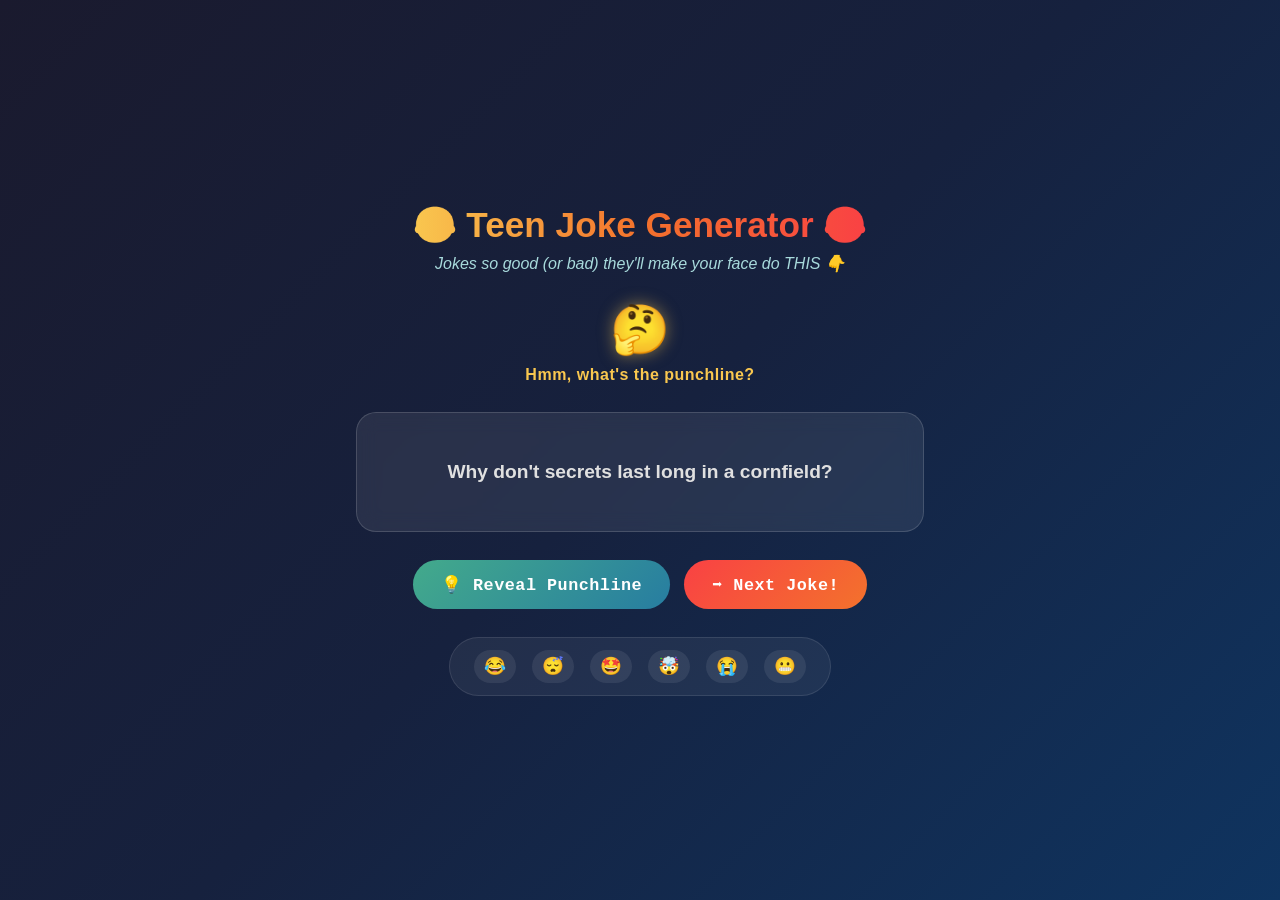
<file: index.html>
<!doctype html>
<html lang="en">
<head>
  <meta charset="utf-8">
  <meta name="viewport" content="width=device-width, initial-scale=1">
  <title>😂 Teen Joke Generator 😂</title>
  <link rel="stylesheet" href="styles.css">
  <!-- PWA related meta and link -->
  <link rel="manifest" href="manifest.json">
  <meta name="theme-color" content="#16213e">
</head>
<body>
  <main>
    <header>
      <h1>😂 Teen Joke Generator 😂</h1>
      <p class="subtitle">Jokes so good (or bad) they'll make your face do THIS 👇</p>
    </header>

    <section class="emoji-stage">
      <div class="emoji-face" id="emojiFace">🤔</div>
      <div class="emoji-label" id="emojiLabel">Ready for a joke?</div>
    </section>

    <section class="joke-box" id="jokeBox">
      <p class="joke-setup" id="jokeSetup">Press the button to get a joke!</p>
      <p class="joke-punchline hidden" id="jokePunchline"></p>
    </section>

    <div class="button-group">
      <button class="btn btn-reveal" id="punchlineBtn" disabled>💡 Reveal Punchline</button>
      <button class="btn btn-next" id="nextJokeBtn">➡️ Get a Joke!</button>
    </div>

    <section class="reaction-row" id="reactionRow">
      <span title="LOL!">😂</span>
      <span title="Groaner!">😴</span>
      <span title="That's fire!">🤩</span>
      <span title="Mind blown!">🤯</span>
      <span title="So bad...">😭</span>
      <span title="Cringe!">😬</span>
    </section>
  </main>
  <script src="app.js"></script>
  <!-- Service Worker Registration -->
  <script>
    if ('serviceWorker' in navigator) {
      window.addEventListener('load', () => {
        navigator.serviceWorker.register('/sw.js')
          .then(registration => {
            console.log('Service Worker registered! Scope:', registration.scope);
          })
          .catch(err => {
            console.log('Service Worker registration failed:', err);
          });
      });
    }
  </script>
</body>
</html>
</file>
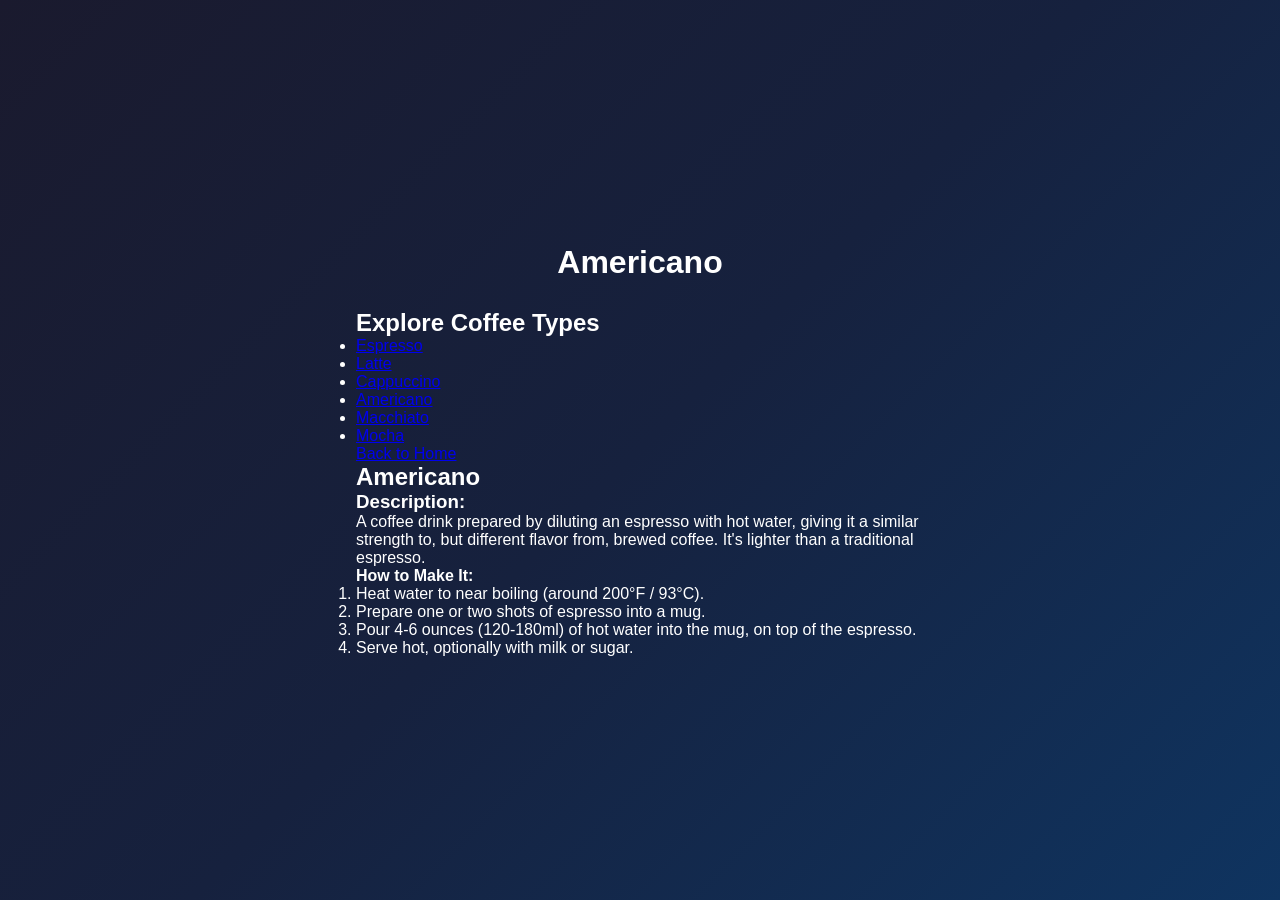
<file: americano.html>
<!doctype html>
<html lang="en">
<head>
  <meta charset="utf-8">
  <meta name="viewport" content="width=device-width, initial-scale=1">
  <title>Americano Recipe</title>
  <link rel="stylesheet" href="styles.css">
</head>
<body>
  <main>
    <h1>Americano</h1>
    <div class="content-wrapper">
      <div id="coffee-list">
        <h2>Explore Coffee Types</h2>
        <ul id="coffee-names">
          <li><a href="espresso.html">Espresso</a></li>
          <li><a href="latte.html">Latte</a></li>
          <li><a href="cappuccino.html">Cappuccino</a></li>
          <li><a href="americano.html">Americano</a></li>
          <li><a href="macchiato.html">Macchiato</a></li>
          <li><a href="mocha.html">Mocha</a></li>
        </ul>
        <a href="index.html" class="back-link">Back to Home</a>
      </div>
      <div class="coffee-detail-content">
        <h2>Americano</h2>
        <h3>Description:</h3>
        <p>A coffee drink prepared by diluting an espresso with hot water, giving it a similar strength to, but different flavor from, brewed coffee. It's lighter than a traditional espresso.</p>
        <h4>How to Make It:</h4>
        <ol>
          <li>Heat water to near boiling (around 200°F / 93°C).</li>
          <li>Prepare one or two shots of espresso into a mug.</li>
          <li>Pour 4-6 ounces (120-180ml) of hot water into the mug, on top of the espresso.</li>
          <li>Serve hot, optionally with milk or sugar.</li>
        </ol>
      </div>
    </div>
  </main>
  <script src="highlight-active.js"></script>
</body>
</html>
</file>
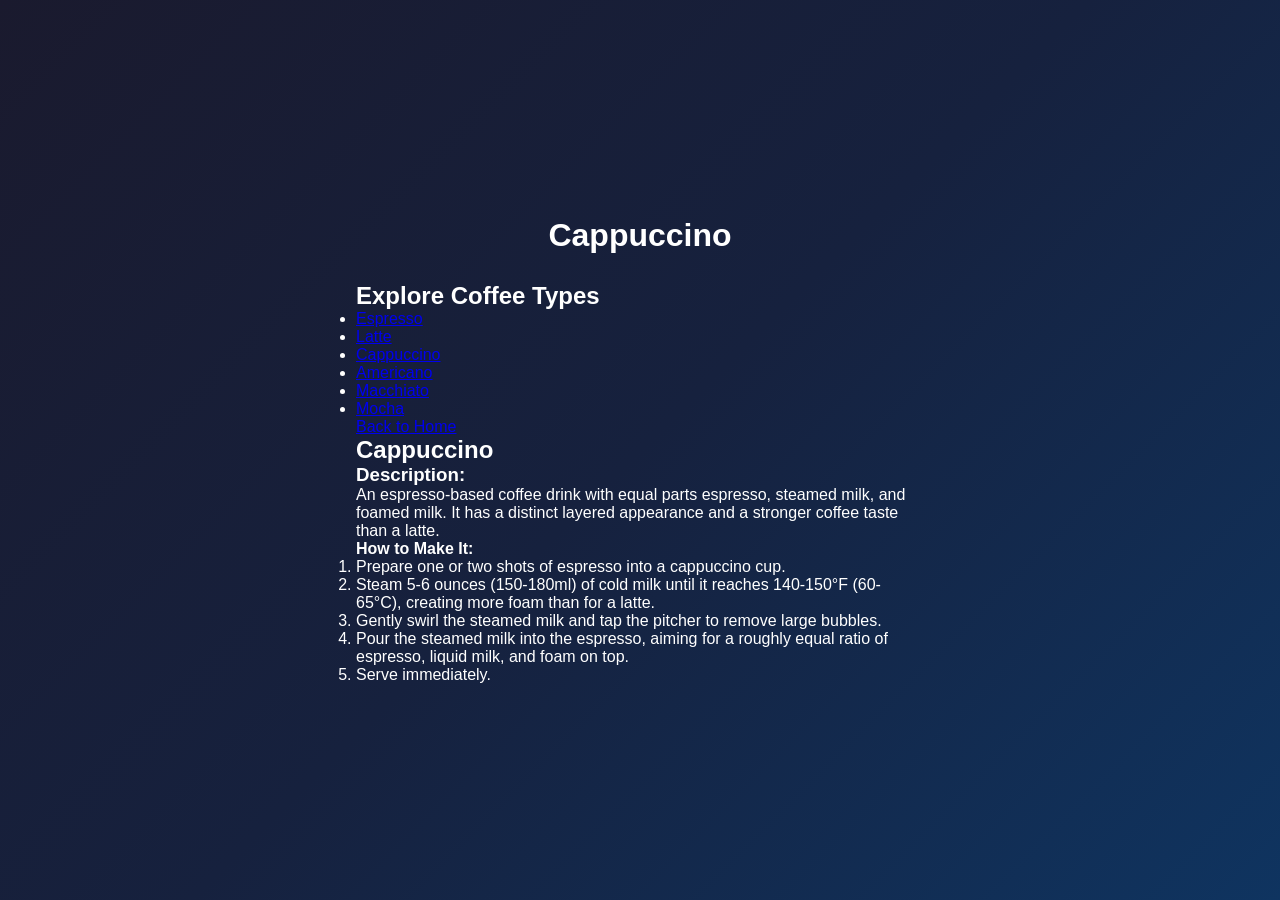
<file: cappuccino.html>
<!doctype html>
<html lang="en">
<head>
  <meta charset="utf-8">
  <meta name="viewport" content="width=device-width, initial-scale=1">
  <title>Cappuccino Recipe</title>
  <link rel="stylesheet" href="styles.css">
</head>
<body>
  <main>
    <h1>Cappuccino</h1>
    <div class="content-wrapper">
      <div id="coffee-list">
        <h2>Explore Coffee Types</h2>
        <ul id="coffee-names">
          <li><a href="espresso.html">Espresso</a></li>
          <li><a href="latte.html">Latte</a></li>
          <li><a href="cappuccino.html">Cappuccino</a></li>
          <li><a href="americano.html">Americano</a></li>
          <li><a href="macchiato.html">Macchiato</a></li>
          <li><a href="mocha.html">Mocha</a></li>
        </ul>
        <a href="index.html" class="back-link">Back to Home</a>
      </div>
      <div class="coffee-detail-content">
        <h2>Cappuccino</h2>
        <h3>Description:</h3>
        <p>An espresso-based coffee drink with equal parts espresso, steamed milk, and foamed milk. It has a distinct layered appearance and a stronger coffee taste than a latte.</p>
        <h4>How to Make It:</h4>
        <ol>
          <li>Prepare one or two shots of espresso into a cappuccino cup.</li>
          <li>Steam 5-6 ounces (150-180ml) of cold milk until it reaches 140-150°F (60-65°C), creating more foam than for a latte.</li>
          <li>Gently swirl the steamed milk and tap the pitcher to remove large bubbles.</li>
          <li>Pour the steamed milk into the espresso, aiming for a roughly equal ratio of espresso, liquid milk, and foam on top.</li>
          <li>Serve immediately.</li>
        </ol>
      </div>
    </div>
  </main>
  <script src="highlight-active.js"></script>
</body>
</html>
</file>
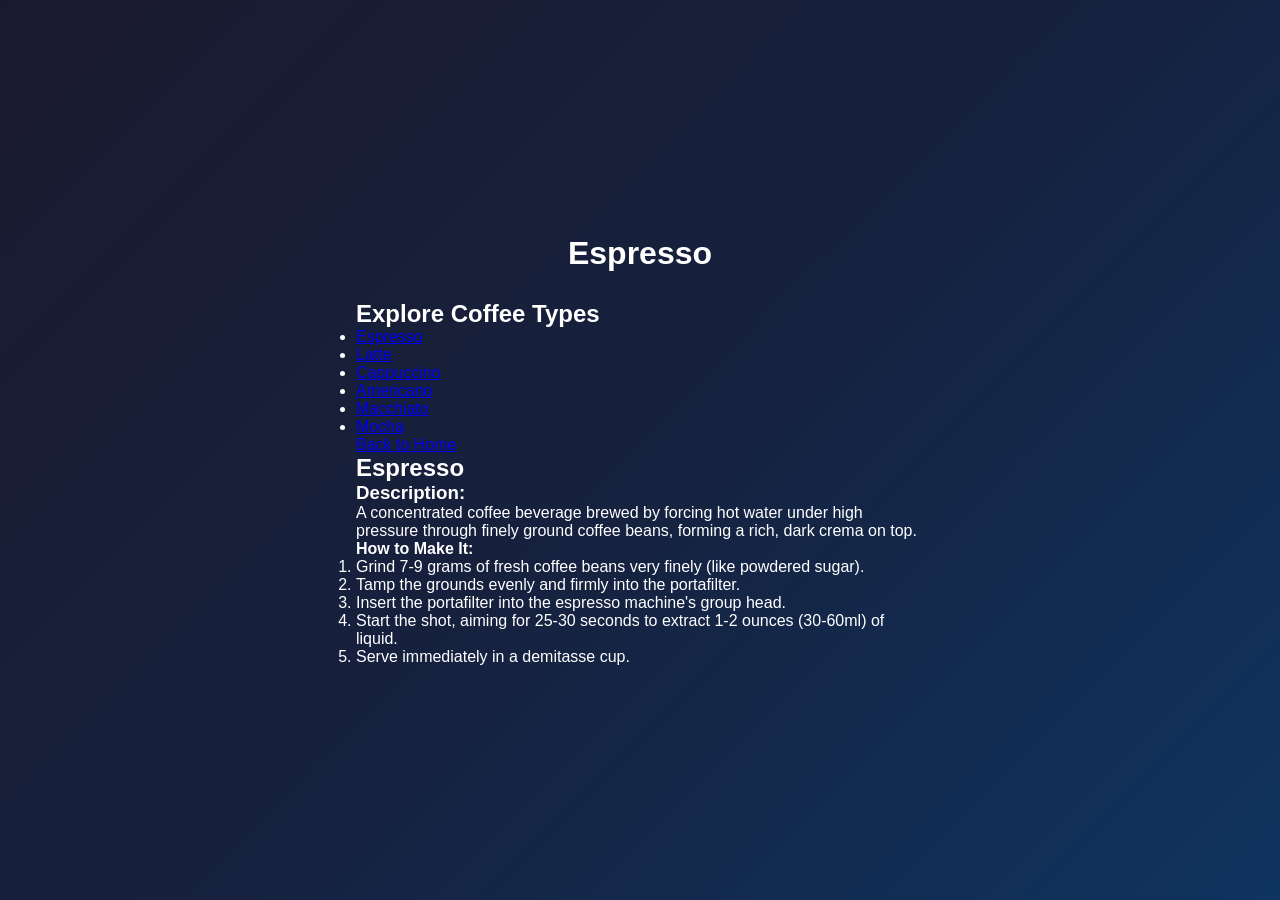
<file: espresso.html>
<!doctype html>
<html lang="en">
<head>
  <meta charset="utf-8">
  <meta name="viewport" content="width=device-width, initial-scale=1">
  <title>Espresso Recipe</title>
  <link rel="stylesheet" href="styles.css">
</head>
<body>
  <main>
    <h1>Espresso</h1>
    <div class="content-wrapper">
      <div id="coffee-list">
        <h2>Explore Coffee Types</h2>
        <ul id="coffee-names">
          <li><a href="espresso.html">Espresso</a></li>
          <li><a href="latte.html">Latte</a></li>
          <li><a href="cappuccino.html">Cappuccino</a></li>
          <li><a href="americano.html">Americano</a></li>
          <li><a href="macchiato.html">Macchiato</a></li>
          <li><a href="mocha.html">Mocha</a></li>
        </ul>
        <a href="index.html" class="back-link">Back to Home</a>
      </div>
      <div class="coffee-detail-content">
        <h2>Espresso</h2>
        <h3>Description:</h3>
        <p>A concentrated coffee beverage brewed by forcing hot water under high pressure through finely ground coffee beans, forming a rich, dark crema on top.</p>
        <h4>How to Make It:</h4>
        <ol>
          <li>Grind 7-9 grams of fresh coffee beans very finely (like powdered sugar).</li>
          <li>Tamp the grounds evenly and firmly into the portafilter.</li>
          <li>Insert the portafilter into the espresso machine's group head.</li>
          <li>Start the shot, aiming for 25-30 seconds to extract 1-2 ounces (30-60ml) of liquid.</li>
          <li>Serve immediately in a demitasse cup.</li>
        </ol>
      </div>
    </div>
  </main>
  <script src="highlight-active.js"></script>
</body>
</html>
</file>
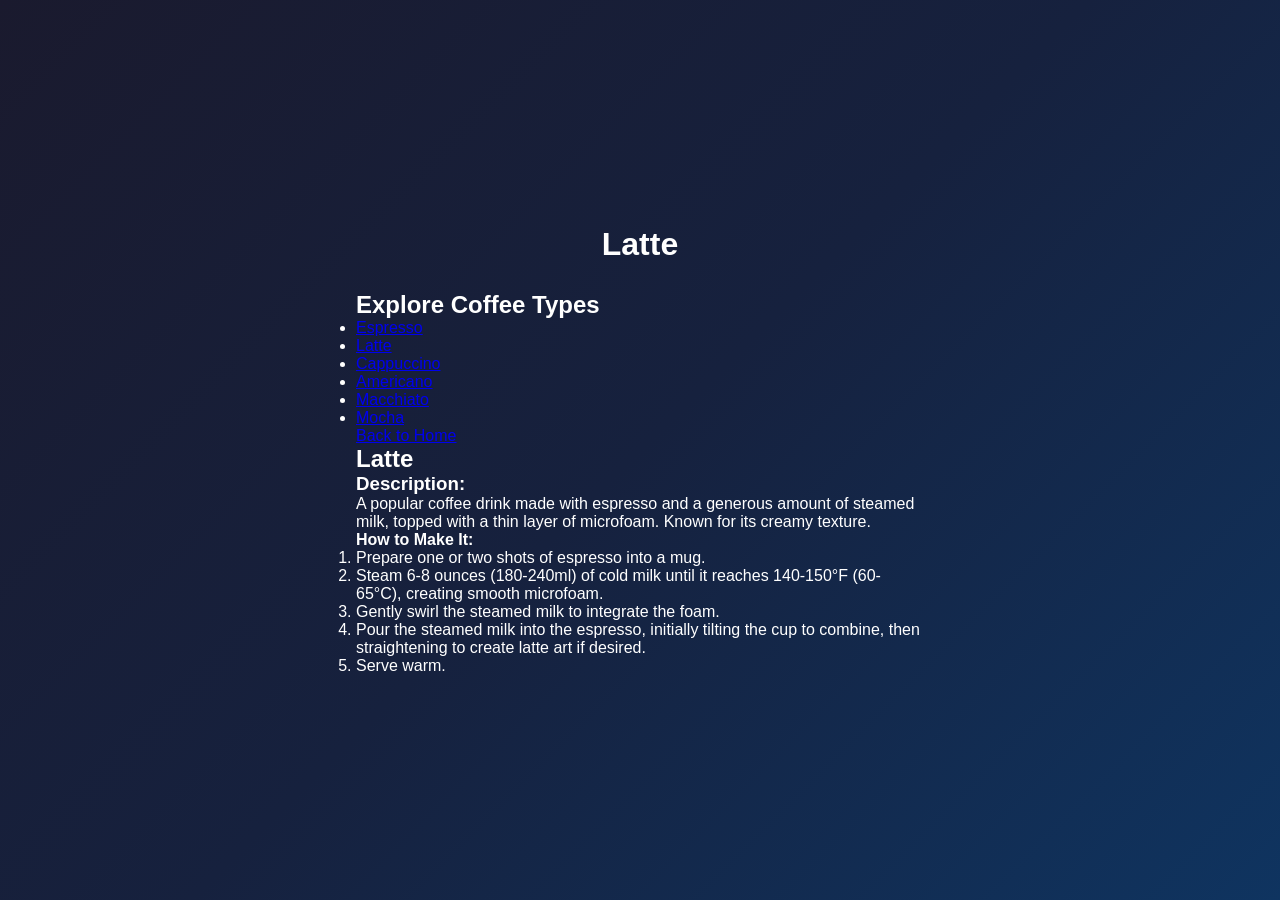
<file: latte.html>
<!doctype html>
<html lang="en">
<head>
  <meta charset="utf-8">
  <meta name="viewport" content="width=device-width, initial-scale=1">
  <title>Latte Recipe</title>
  <link rel="stylesheet" href="styles.css">
</head>
<body>
  <main>
    <h1>Latte</h1>
    <div class="content-wrapper">
      <div id="coffee-list">
        <h2>Explore Coffee Types</h2>
        <ul id="coffee-names">
          <li><a href="espresso.html">Espresso</a></li>
          <li><a href="latte.html">Latte</a></li>
          <li><a href="cappuccino.html">Cappuccino</a></li>
          <li><a href="americano.html">Americano</a></li>
          <li><a href="macchiato.html">Macchiato</a></li>
          <li><a href="mocha.html">Mocha</a></li>
        </ul>
        <a href="index.html" class="back-link">Back to Home</a>
      </div>
      <div class="coffee-detail-content">
        <h2>Latte</h2>
        <h3>Description:</h3>
        <p>A popular coffee drink made with espresso and a generous amount of steamed milk, topped with a thin layer of microfoam. Known for its creamy texture.</p>
        <h4>How to Make It:</h4>
        <ol>
          <li>Prepare one or two shots of espresso into a mug.</li>
          <li>Steam 6-8 ounces (180-240ml) of cold milk until it reaches 140-150°F (60-65°C), creating smooth microfoam.</li>
          <li>Gently swirl the steamed milk to integrate the foam.</li>
          <li>Pour the steamed milk into the espresso, initially tilting the cup to combine, then straightening to create latte art if desired.</li>
          <li>Serve warm.</li>
        </ol>
      </div>
    </div>
  </main>
  <script src="highlight-active.js"></script>
</body>
</html>
</file>
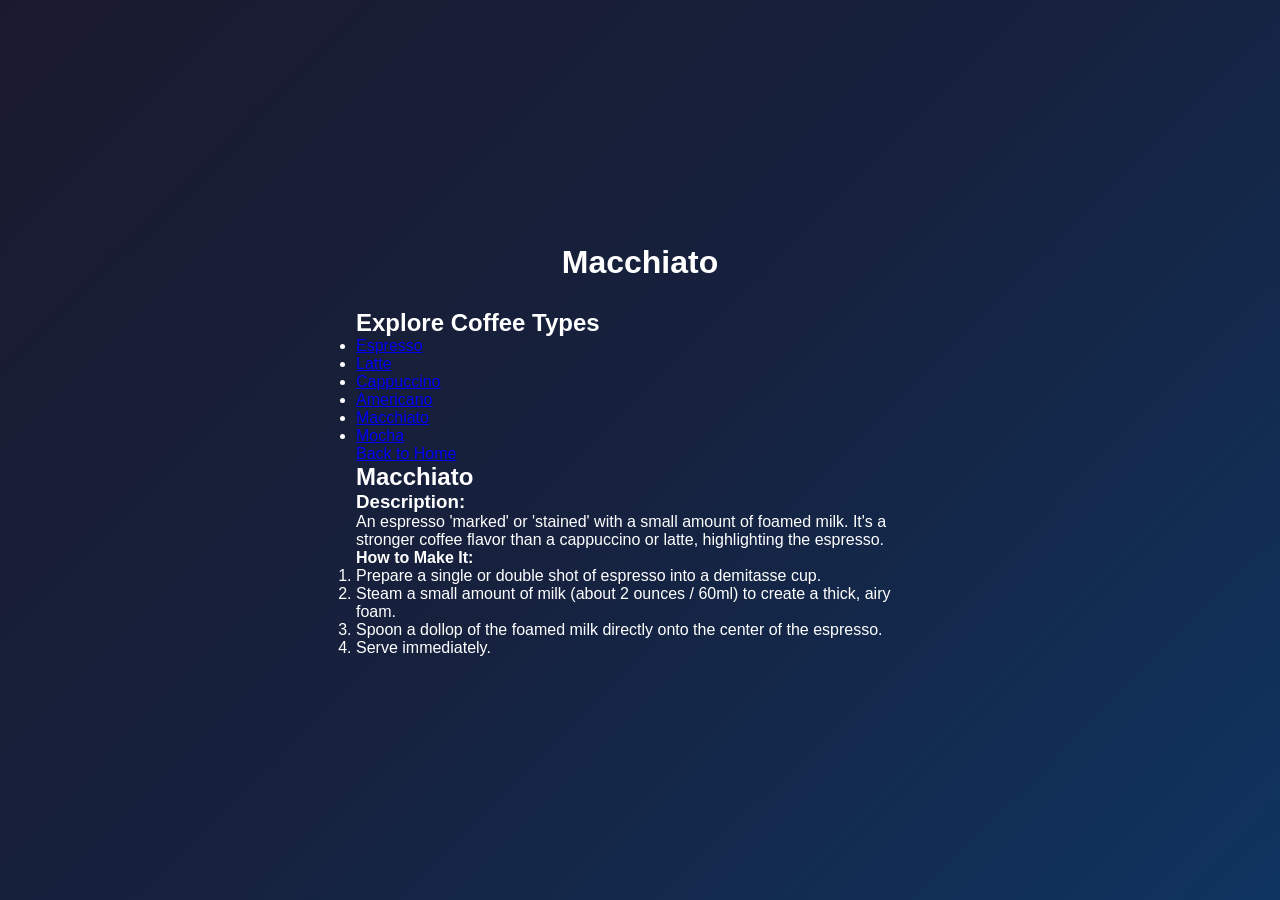
<file: macchiato.html>
<!doctype html>
<html lang="en">
<head>
  <meta charset="utf-8">
  <meta name="viewport" content="width=device-width, initial-scale=1">
  <title>Macchiato Recipe</title>
  <link rel="stylesheet" href="styles.css">
</head>
<body>
  <main>
    <h1>Macchiato</h1>
    <div class="content-wrapper">
      <div id="coffee-list">
        <h2>Explore Coffee Types</h2>
        <ul id="coffee-names">
          <li><a href="espresso.html">Espresso</a></li>
          <li><a href="latte.html">Latte</a></li>
          <li><a href="cappuccino.html">Cappuccino</a></li>
          <li><a href="americano.html">Americano</a></li>
          <li><a href="macchiato.html">Macchiato</a></li>
          <li><a href="mocha.html">Mocha</a></li>
        </ul>
        <a href="index.html" class="back-link">Back to Home</a>
      </div>
      <div class="coffee-detail-content">
        <h2>Macchiato</h2>
        <h3>Description:</h3>
        <p>An espresso 'marked' or 'stained' with a small amount of foamed milk. It's a stronger coffee flavor than a cappuccino or latte, highlighting the espresso.</p>
        <h4>How to Make It:</h4>
        <ol>
          <li>Prepare a single or double shot of espresso into a demitasse cup.</li>
          <li>Steam a small amount of milk (about 2 ounces / 60ml) to create a thick, airy foam.</li>
          <li>Spoon a dollop of the foamed milk directly onto the center of the espresso.</li>
          <li>Serve immediately.</li>
        </ol>
      </div>
    </div>
  </main>
  <script src="highlight-active.js"></script>
</body>
</html>
</file>
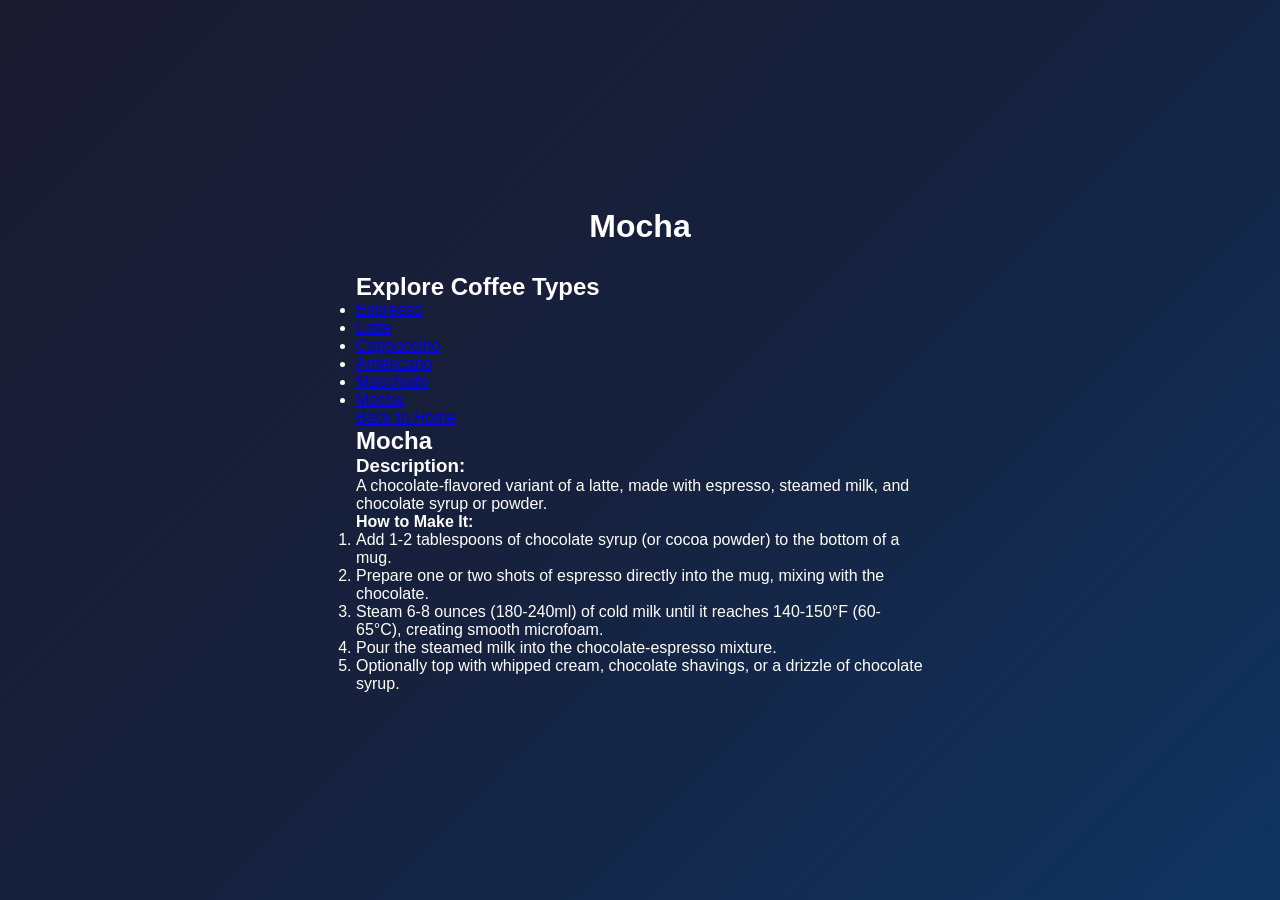
<file: mocha.html>
<!doctype html>
<html lang="en">
<head>
  <meta charset="utf-8">
  <meta name="viewport" content="width=device-width, initial-scale=1">
  <title>Mocha Recipe</title>
  <link rel="stylesheet" href="styles.css">
</head>
<body>
  <main>
    <h1>Mocha</h1>
    <div class="content-wrapper">
      <div id="coffee-list">
        <h2>Explore Coffee Types</h2>
        <ul id="coffee-names">
          <li><a href="espresso.html">Espresso</a></li>
          <li><a href="latte.html">Latte</a></li>
          <li><a href="cappuccino.html">Cappuccino</a></li>
          <li><a href="americano.html">Americano</a></li>
          <li><a href="macchiato.html">Macchiato</a></li>
          <li><a href="mocha.html">Mocha</a></li>
        </ul>
        <a href="index.html" class="back-link">Back to Home</a>
      </div>
      <div class="coffee-detail-content">
        <h2>Mocha</h2>
        <h3>Description:</h3>
        <p>A chocolate-flavored variant of a latte, made with espresso, steamed milk, and chocolate syrup or powder.</p>
        <h4>How to Make It:</h4>
        <ol>
          <li>Add 1-2 tablespoons of chocolate syrup (or cocoa powder) to the bottom of a mug.</li>
          <li>Prepare one or two shots of espresso directly into the mug, mixing with the chocolate.</li>
          <li>Steam 6-8 ounces (180-240ml) of cold milk until it reaches 140-150°F (60-65°C), creating smooth microfoam.</li>
          <li>Pour the steamed milk into the chocolate-espresso mixture.</li>
          <li>Optionally top with whipped cream, chocolate shavings, or a drizzle of chocolate syrup.</li>
        </ol>
      </div>
    </div>
  </main>
  <script src="highlight-active.js"></script>
</body>
</html>
</file>
<file: styles.css>
body {
  font-family: 'Segoe UI', Tahoma, Geneva, Verdana, sans-serif;
  background: linear-gradient(135deg, #1a1a2e 0%, #16213e 50%, #0f3460 100%);
  min-height: 100vh;
  display: flex;
  align-items: center;
  justify-content: center;
  color: #fff;
}

* {
  box-sizing: border-box;
  margin: 0;
  padding: 0;
}

main {
  width: 100%;
  max-width: 600px;
  padding: 24px 16px;
  display: flex;
  flex-direction: column;
  align-items: center;
  gap: 28px;
}

header {
  text-align: center;
}

header h1 {
  font-size: 2.2rem;
  font-weight: 800;
  background: linear-gradient(90deg, #f9c74f, #f3722c, #f94144);
  -webkit-background-clip: text;
  -webkit-text-fill-color: transparent;
  background-clip: text;
  text-shadow: none;
}

.subtitle {
  margin-top: 8px;
  font-size: 1rem;
  color: #a8dadc;
  font-style: italic;
}

/* Face Stage */
.emoji-stage {
  display: flex;
  flex-direction: column;
  align-items: center;
  gap: 8px;
}

.emoji-face {
  font-size: 3rem;
  font-family: 'Segoe UI Emoji', 'Apple Color Emoji', 'Segoe UI', sans-serif;
  font-weight: 900;
  line-height: 1.2;
  color: #f9c74f;
  text-shadow: 0 0 16px rgba(249, 199, 79, 0.5);
  transition: transform 0.3s ease;
  animation: idle 3s ease-in-out infinite;
  cursor: default;
  user-select: none;
  white-space: nowrap;
}

.emoji-face.bounce {
  animation: bounce 0.6s ease;
}

.emoji-label {
  font-size: 1rem;
  color: #f9c74f;
  font-weight: 600;
  letter-spacing: 0.5px;
  text-align: center;
}

@keyframes idle {
  0%, 100% { transform: translateY(0); }
  50% { transform: translateY(-8px); }
}

@keyframes bounce {
  0%   { transform: scale(1); }
  25%  { transform: scale(1.4) rotate(-10deg); }
  50%  { transform: scale(0.9) rotate(8deg); }
  75%  { transform: scale(1.2) rotate(-5deg); }
  100% { transform: scale(1) rotate(0deg); }
}

@keyframes spin {
  0%   { transform: rotate(0deg) scale(1); }
  50%  { transform: rotate(180deg) scale(1.3); }
  100% { transform: rotate(360deg) scale(1); }
}

.emoji-face.spin {
  animation: spin 0.8s ease;
}

/* Joke Box */
.joke-box {
  background: rgba(255, 255, 255, 0.08);
  border: 1px solid rgba(255, 255, 255, 0.15);
  border-radius: 20px;
  padding: 28px 24px;
  width: 100%;
  text-align: center;
  backdrop-filter: blur(10px);
  min-height: 120px;
  display: flex;
  flex-direction: column;
  align-items: center;
  justify-content: center;
  gap: 16px;
}

.joke-setup {
  font-size: 1.2rem;
  font-weight: 600;
  color: #e0e0e0;
  line-height: 1.5;
}

.joke-punchline {
  font-size: 1.3rem;
  font-weight: 800;
  color: #f9c74f;
  line-height: 1.5;
  animation: fadeIn 0.5s ease;
}

.joke-punchline.hidden {
  display: none;
}

@keyframes fadeIn {
  from { opacity: 0; transform: translateY(10px); }
  to   { opacity: 1; transform: translateY(0); }
}

/* Buttons */
.button-group {
  display: flex;
  gap: 14px;
  flex-wrap: wrap;
  justify-content: center;
}

.btn {
  padding: 14px 28px;
  font-size: 1.05rem;
  font-weight: 700;
  border: none;
  border-radius: 50px;
  cursor: pointer;
  transition: transform 0.15s ease, box-shadow 0.15s ease, opacity 0.15s ease;
  letter-spacing: 0.5px;
  font-family: 'Courier New', Courier, monospace;
}

.btn:hover:not(:disabled) {
  transform: translateY(-3px);
  box-shadow: 0 8px 24px rgba(0,0,0,0.4);
}

.btn:active:not(:disabled) {
  transform: translateY(0);
}

.btn:disabled {
  opacity: 0.4;
  cursor: not-allowed;
}

.btn-next {
  background: linear-gradient(135deg, #f94144, #f3722c);
  color: #fff;
}

.btn-reveal {
  background: linear-gradient(135deg, #43aa8b, #277da1);
  color: #fff;
}

/* Reaction Row */
.reaction-row {
  display: flex;
  gap: 16px;
  font-size: 1.1rem;
  font-family: 'Courier New', Courier, monospace;
  font-weight: 900;
  color: #f9c74f;
  background: rgba(255,255,255,0.06);
  border-radius: 60px;
  padding: 12px 24px;
  border: 1px solid rgba(255,255,255,0.1);
  flex-wrap: wrap;
  justify-content: center;
}

.reaction-row span {
  cursor: pointer;
  transition: transform 0.2s ease;
  display: inline-block;
  user-select: none;
  white-space: nowrap;
  background: rgba(255,255,255,0.08);
  border-radius: 20px;
  padding: 6px 10px;
}

.reaction-row span:hover {
  transform: scale(1.3) rotate(-5deg);
  background: rgba(249, 199, 79, 0.2);
}

.reaction-row span:active {
  transform: scale(0.9);
}

/* Responsive */
@media (max-width: 480px) {
  header h1 { font-size: 1.7rem; }
  .emoji-face { font-size: 2.2rem; }
  .joke-setup { font-size: 1.05rem; }
  .joke-punchline { font-size: 1.1rem; }
  .reaction-row { font-size: 0.9rem; gap: 8px; padding: 10px 14px; }
}
</file>
